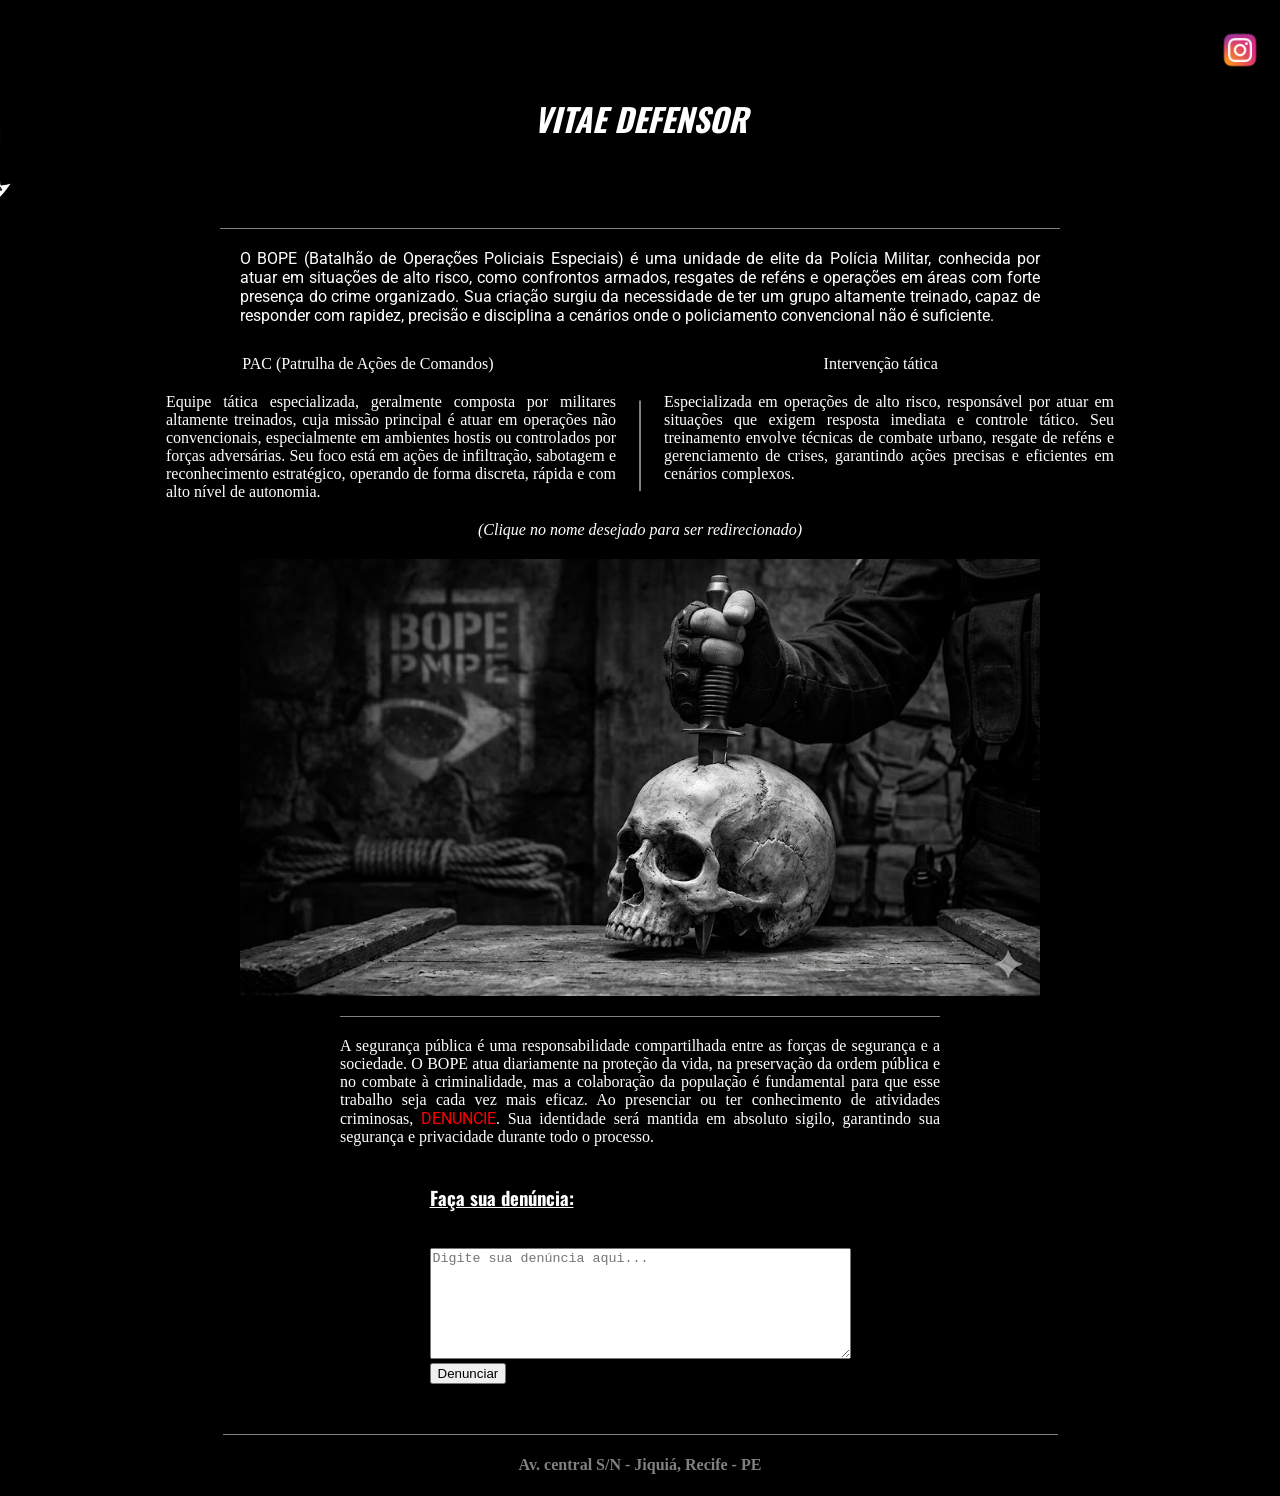
<file: index.html>
<!DOCTYPE html>
<html lang="pt-BR">
<head>
<link rel="stylesheet" href="style.css">
<link href="https://fonts.googleapis.com/css2?family=Oswald&family=Roboto&display=swap" rel="stylesheet">
<meta charset="UTF-8">
<title>Página principal - primeira página</title>
</head>

<body>
<header>
<img src="imagens/logo_bope.png" alt="Escudo_do_bope" width="150" height="200">
<h1><em>VITAE DEFENSOR</em></h1>

<div class="instagram">
    <a href="https://www.instagram.com/bopepmpe/" alt ="Instagram BOPE">
    <img src="imagens/logo_instagram.png" alt="Logo instagram">
    </a>
</div>
</header>
    
<main>
<p>O BOPE (Batalhão de Operações Policiais Especiais) 
é uma unidade de elite da Polícia Militar, conhecida por atuar em situações de alto risco, como confrontos armados, 
resgates de reféns e operações em áreas com forte presença do crime organizado. Sua criação surgiu da necessidade de ter um grupo altamente treinado,
 capaz de responder com rapidez, precisão e disciplina a cenários onde o policiamento convencional não é suficiente.</p>
<nav>
    <ul class="menu">
        <li><a href="pac.html" style="margin-right: 300px;">PAC (Patrulha de Ações de Comandos)</a></li>
        <li><a href="intervencao.html" style="margin-right: 100px;">Intervenção tática</a></li>
    </ul>
</nav>
<div class ="equipes">
<div class="pac">
<div>Equipe tática especializada, geralmente composta por militares altamente treinados, cuja
 missão principal é atuar em operações não convencionais, especialmente em ambientes hostis ou
 controlados por forças adversárias.
Seu foco está em ações de infiltração, sabotagem e reconhecimento estratégico, operando de 
forma discreta, rápida e com alto nível de autonomia.</div>
</div>
<div class ="barra">|</div>
<div class ="intervencao">
<div> Especializada em operações de alto risco, responsável por 
atuar em situações que exigem resposta imediata e controle tático. Seu treinamento envolve 
técnicas de combate urbano, resgate de reféns e gerenciamento de crises, garantindo ações 
precisas e eficientes em cenários complexos.</div>
</div>
</div>
</div>
<div class="escolha">
    <em>(Clique no nome desejado para ser redirecionado)</em>
</div>

<img class = "facanacaveira" src="imagens/imgfacanacaveira.jpg" alt="Imagem faca na caveira">


<div class="denuncia">
A segurança pública é uma responsabilidade compartilhada entre as forças de segurança e a sociedade. O BOPE atua diariamente na proteção da vida, na preservação da ordem pública e no combate à criminalidade, mas a colaboração da população é fundamental para que esse trabalho seja cada vez mais eficaz.

Ao presenciar ou ter conhecimento de atividades criminosas, <span>DENUNCIE</span>. Sua identidade será mantida em absoluto sigilo, garantindo sua segurança e privacidade durante todo o processo.
</div>
<div class="formulario">
<form action="denuncia.html" method="post">
        <label for="denuncia"><h3>Faça sua denúncia:</h3></label><br>
        <textarea id="denuncia" name="denuncia" rows="7" cols="50" placeholder="Digite sua denúncia aqui..."></textarea><br>
        <button type="submit">Denunciar</button>
    </form>
</div>
</main>

<footer>
<h4> Av. central S/N - Jiquiá, Recife - PE</h4>
</footer>
</body>
</html>
</file>
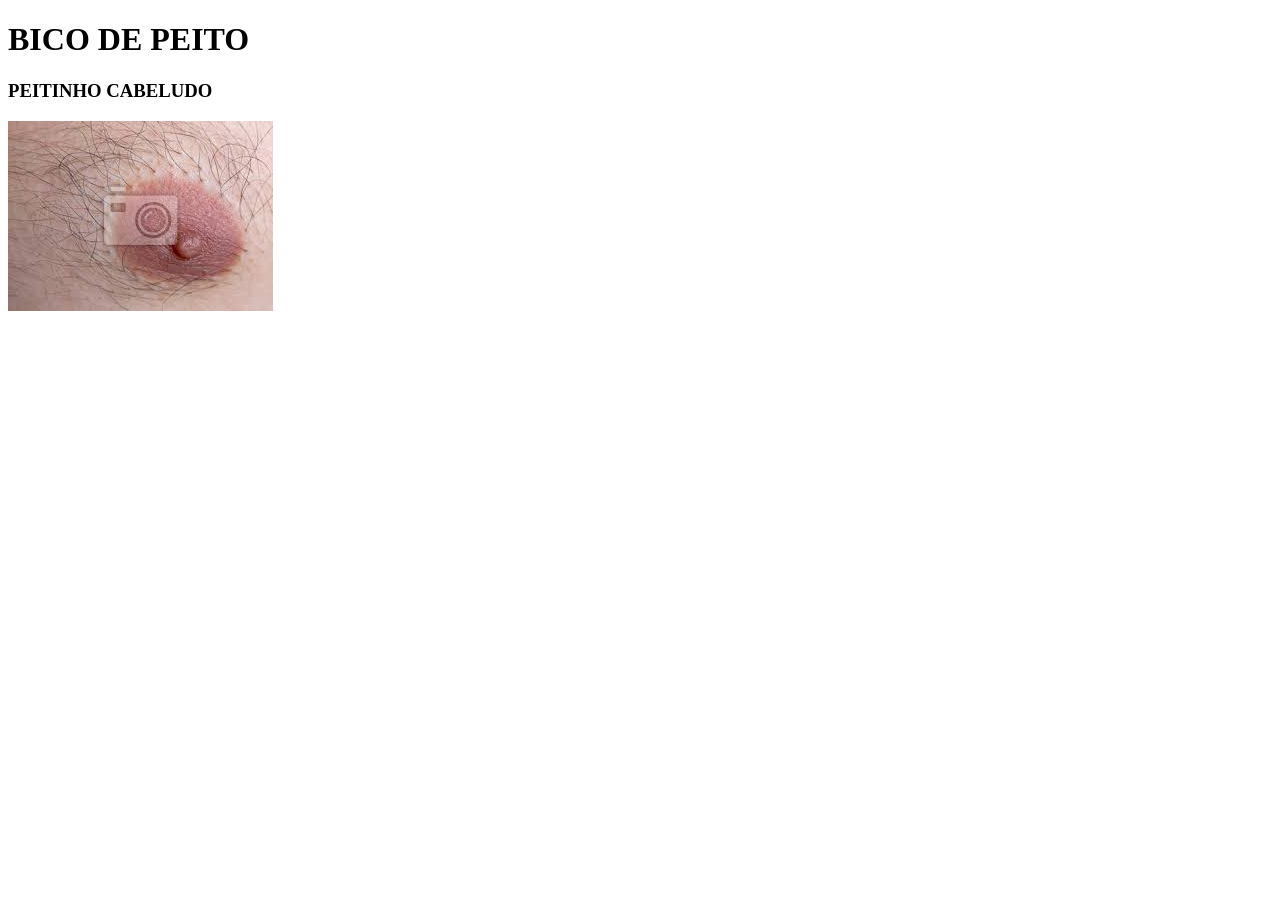
<file: OneDrive/Área de Trabalho/Faculdade/Desenvolvimento web/primeira pagina/index.html>
<!DOCTYPE html>
<html lang="pt-br">
    <head>
         <meta charset="UTF-8">
        <title>Minha primeira página</title>
    </head>
<body>
<h1> BICO DE PEITO</h1>
<h3>PEITINHO CABELUDO</h3>
<img src="BDPC.jpg">
</body>
</html>
</file>
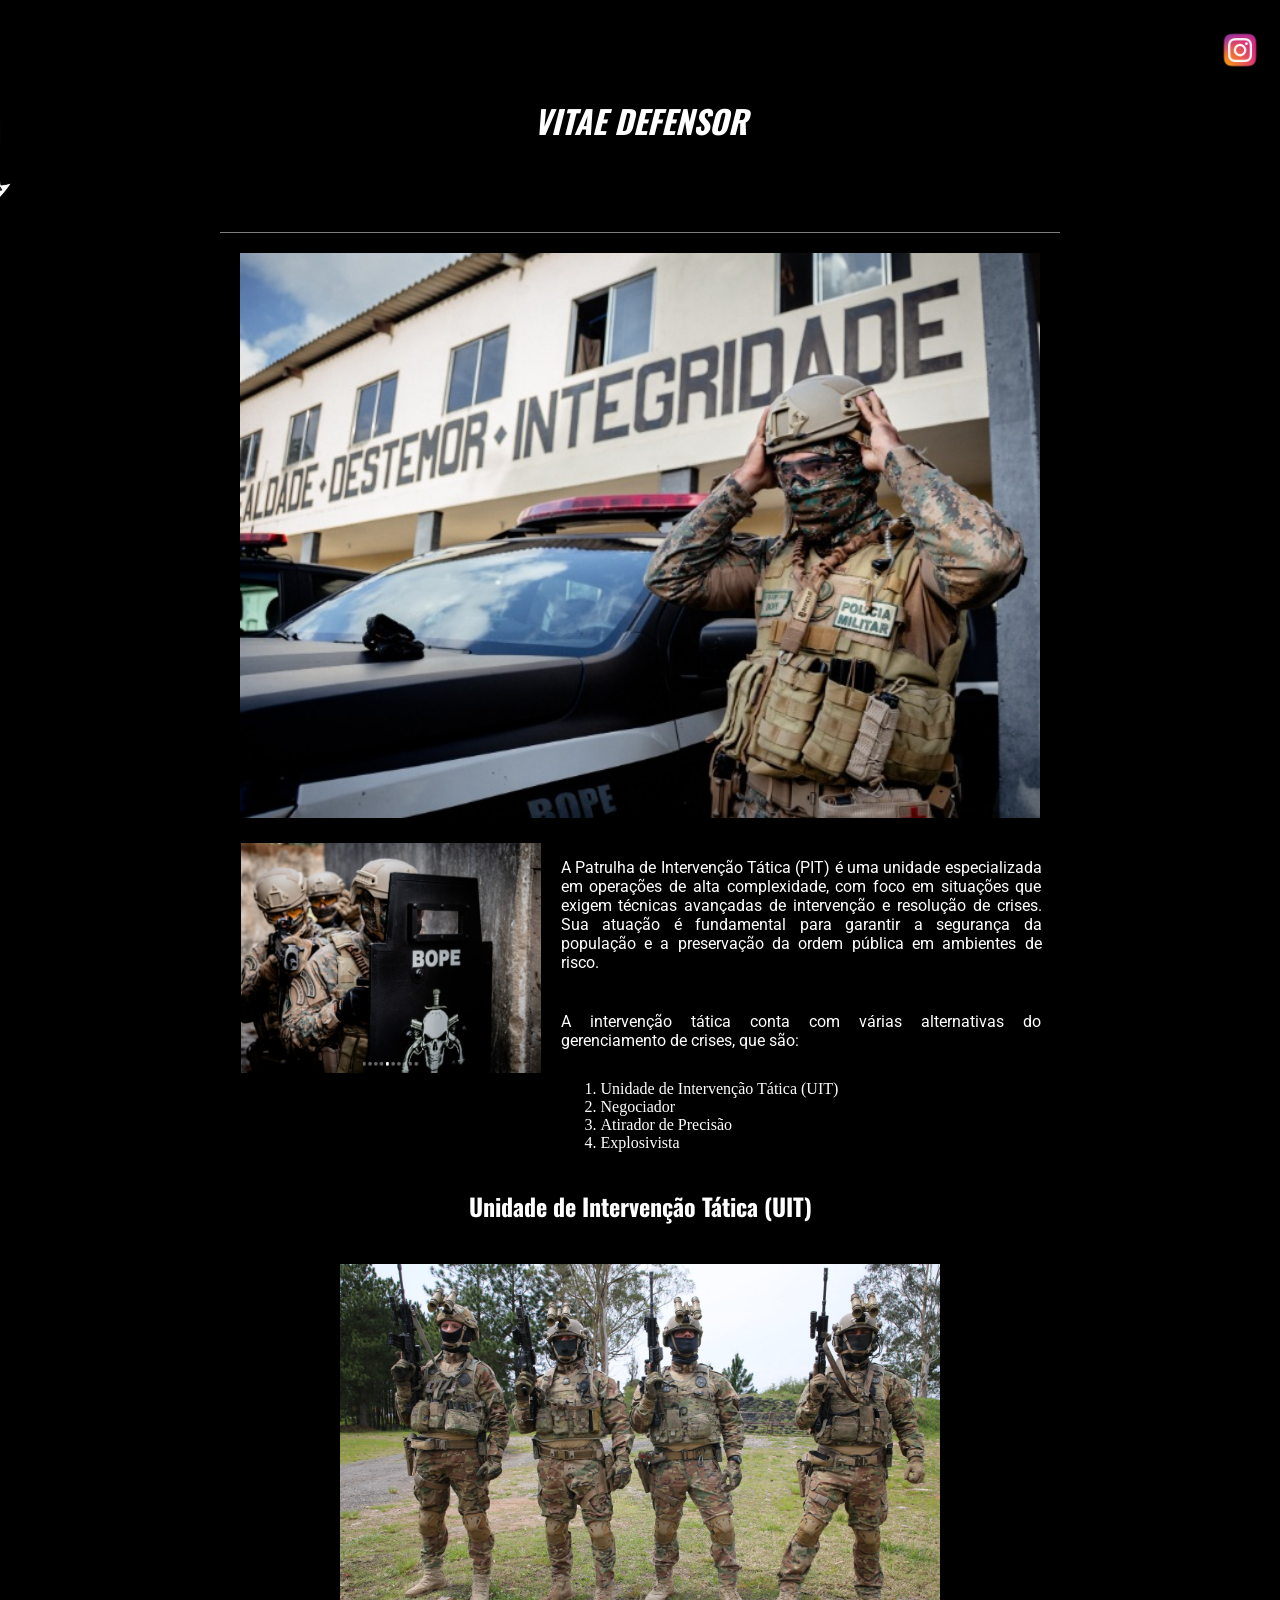
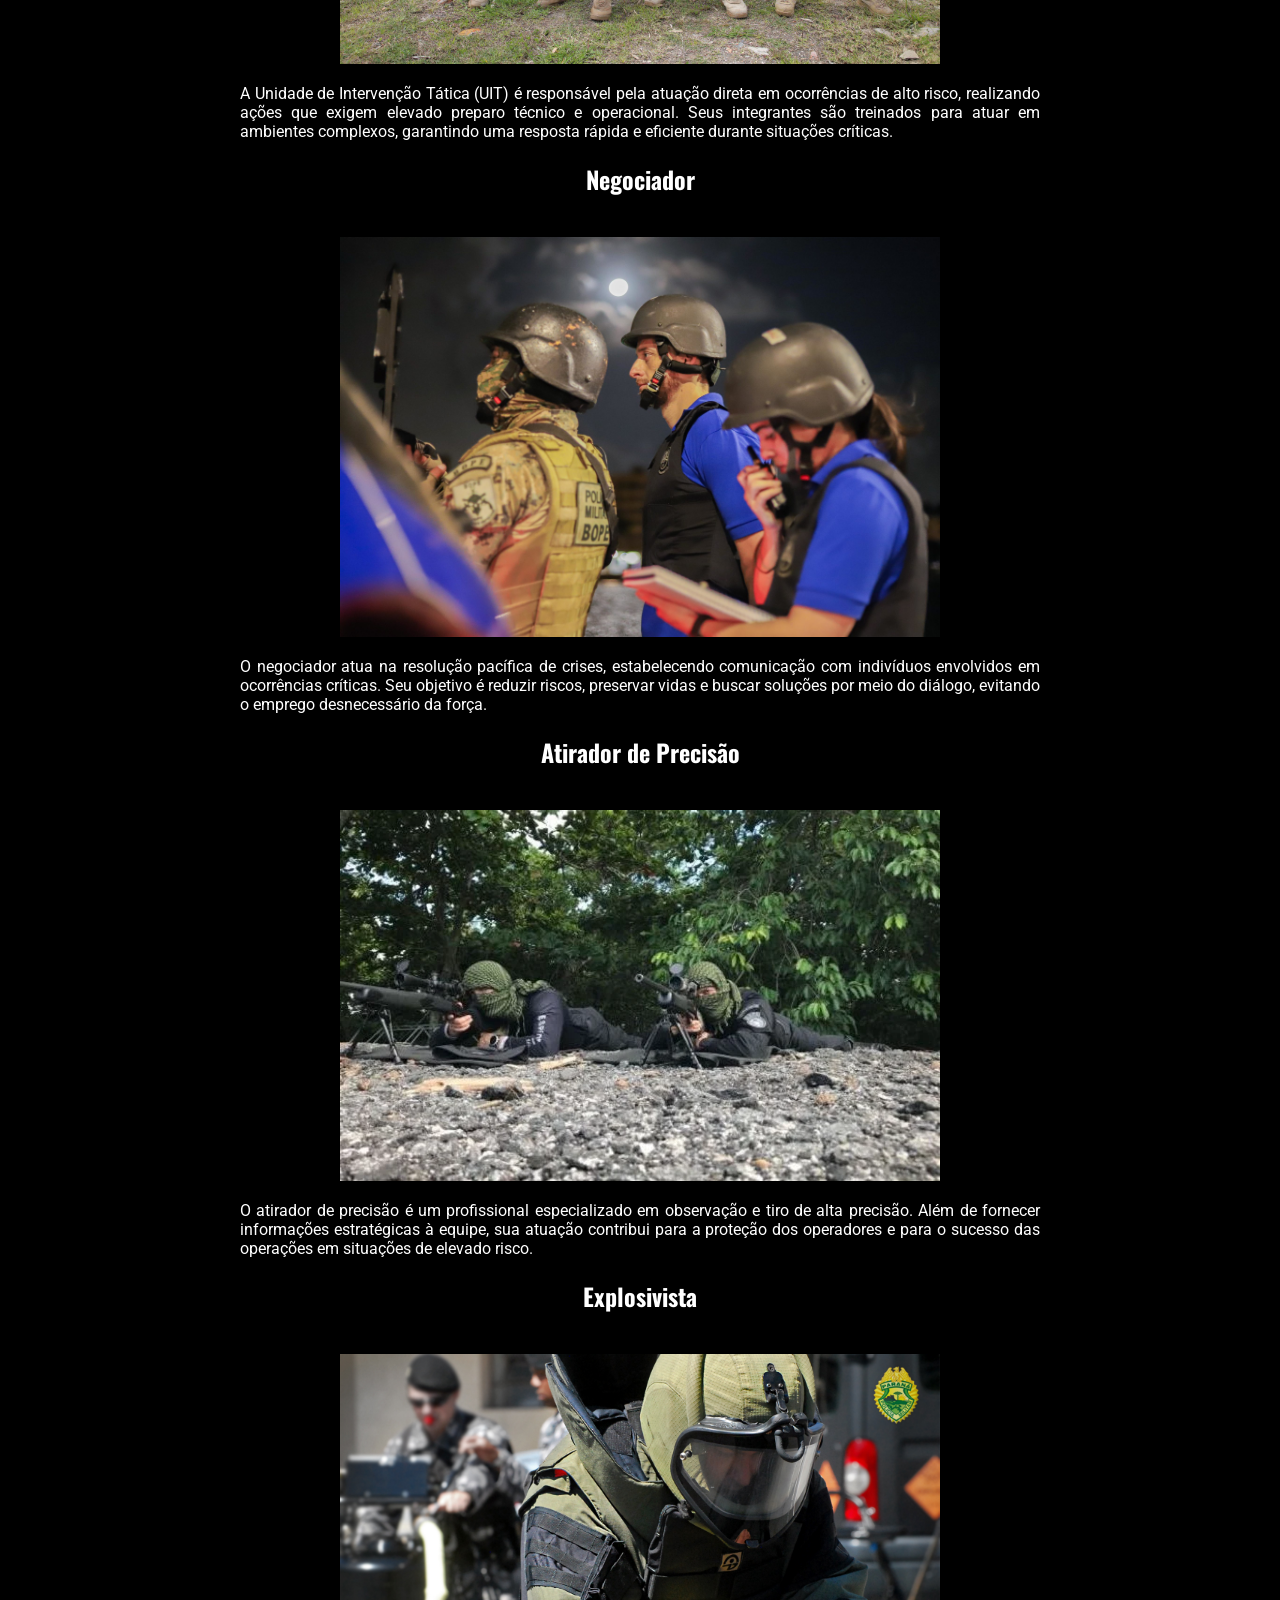
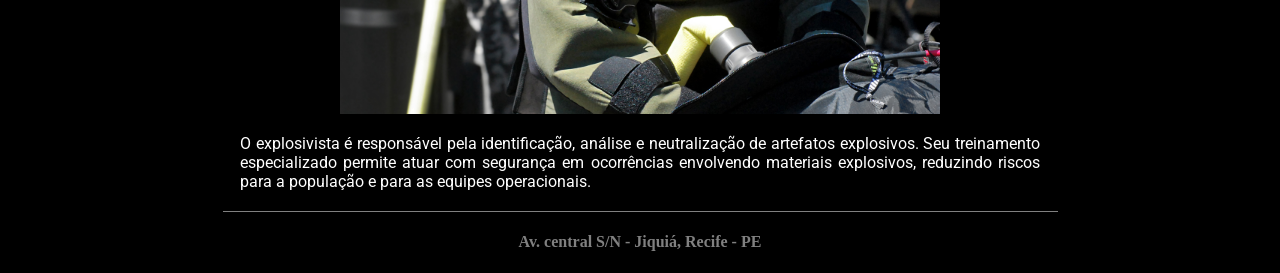
<file: intervencao.html>
<!DOCTYPE html>
<html lang="pt-BR">
<head>
<link rel="stylesheet" href="style.css">
<link href="https://fonts.googleapis.com/css2?family=Oswald&family=Roboto&display=swap" rel="stylesheet">
<meta charset="UTF-8">
<title>Intervenção tática - avaliação Desenvolvimento Web</title>
</head>

<body>
<header>
    <a href="index.html">
<img src="imagens/logo_bope.png" alt="Escudo_do_bope" width="150" height="200">
    </a>
<h1><em>VITAE DEFENSOR</em></h1>

<div class="instagram">
    <a href="https://www.instagram.com/bopepmpe/" alt ="Instagram BOPE">
    <img src="imagens/logo_instagram.png" alt="Logo instagram">
    </a>
</div>
</header>
    
<main>
    <img class="imgintervencao1" src="imagens/intervencaopag.jpg" alt="Imagem equipe intervenção tática">
    
<div class="conteudointervencao">

    <img class="imgintervencao2"
         src="imagens/uit.jpg"
         alt="Imagem equipe intervenção tática">

    <div class="textointervencao">
        <p>
            A Patrulha de Intervenção Tática (PIT) é uma unidade especializada em operações de alta complexidade,
            com foco em situações que exigem técnicas avançadas de intervenção e resolução de crises. Sua atuação é
            fundamental para garantir a segurança da população e a preservação da ordem pública em ambientes de risco.
        </p>

        <p>
            A intervenção tática conta com várias alternativas do gerenciamento de crises, que são:
        </p>

        <ol>
            <li><a href="#uit">Unidade de Intervenção Tática (UIT)</a></li>
            <li><a href="#negociador">Negociador</a></li>
            <li><a href="#atirador">Atirador de Precisão</a></li>
            <li><a href="#explosivista">Explosivista</a></li>
</ol>
    </div>

</div>
<section id="uit">
    <h2>Unidade de Intervenção Tática (UIT)</h2>
    <img class="imgtimetatico" src="imagens/Intervencao.jpg" alt="Time tático">
    <p>A Unidade de Intervenção Tática (UIT) é responsável pela atuação direta em ocorrências de alto risco, realizando ações
         que exigem elevado preparo técnico e operacional. Seus integrantes são treinados para atuar em ambientes complexos, 
         garantindo uma resposta rápida e eficiente durante situações críticas.</p>
</section>

<section id="negociador">
    <h2>Negociador</h2>
    <img class="imgnegociador" src="imagens/negociador.jpeg" alt="Negociador">
    <p>O negociador atua na resolução pacífica de crises, estabelecendo comunicação com indivíduos envolvidos em ocorrências 
        críticas. Seu objetivo é reduzir riscos, preservar vidas e buscar soluções por meio do diálogo, evitando o emprego
         desnecessário da força.</p>
</section>

<section id="atirador">
    <h2>Atirador de Precisão</h2>
    <img class="imgsniper" src="imagens/sniper.webp" alt="Atirador de precisão">
    <p>O atirador de precisão é um profissional especializado em observação e tiro de alta precisão.
         Além de fornecer informações estratégicas à equipe, sua atuação contribui para a proteção dos operadores e para o 
         sucesso das operações em situações de elevado risco.</p>
</section>

<section id="explosivista">
    <h2>Explosivista</h2>
     <img class="imgexplosivista" src="imagens/explosivista.jpg" alt="Explosivista">
    <p>O explosivista é responsável pela identificação, análise e neutralização de artefatos explosivos. Seu treinamento 
        especializado permite atuar com segurança em ocorrências envolvendo materiais explosivos, reduzindo riscos para a 
        população e para as equipes operacionais.</p>
</section>
</main>

<footer>
<h4> Av. central S/N - Jiquiá, Recife - PE</h4>
</footer>
</body>
</html>
</file>
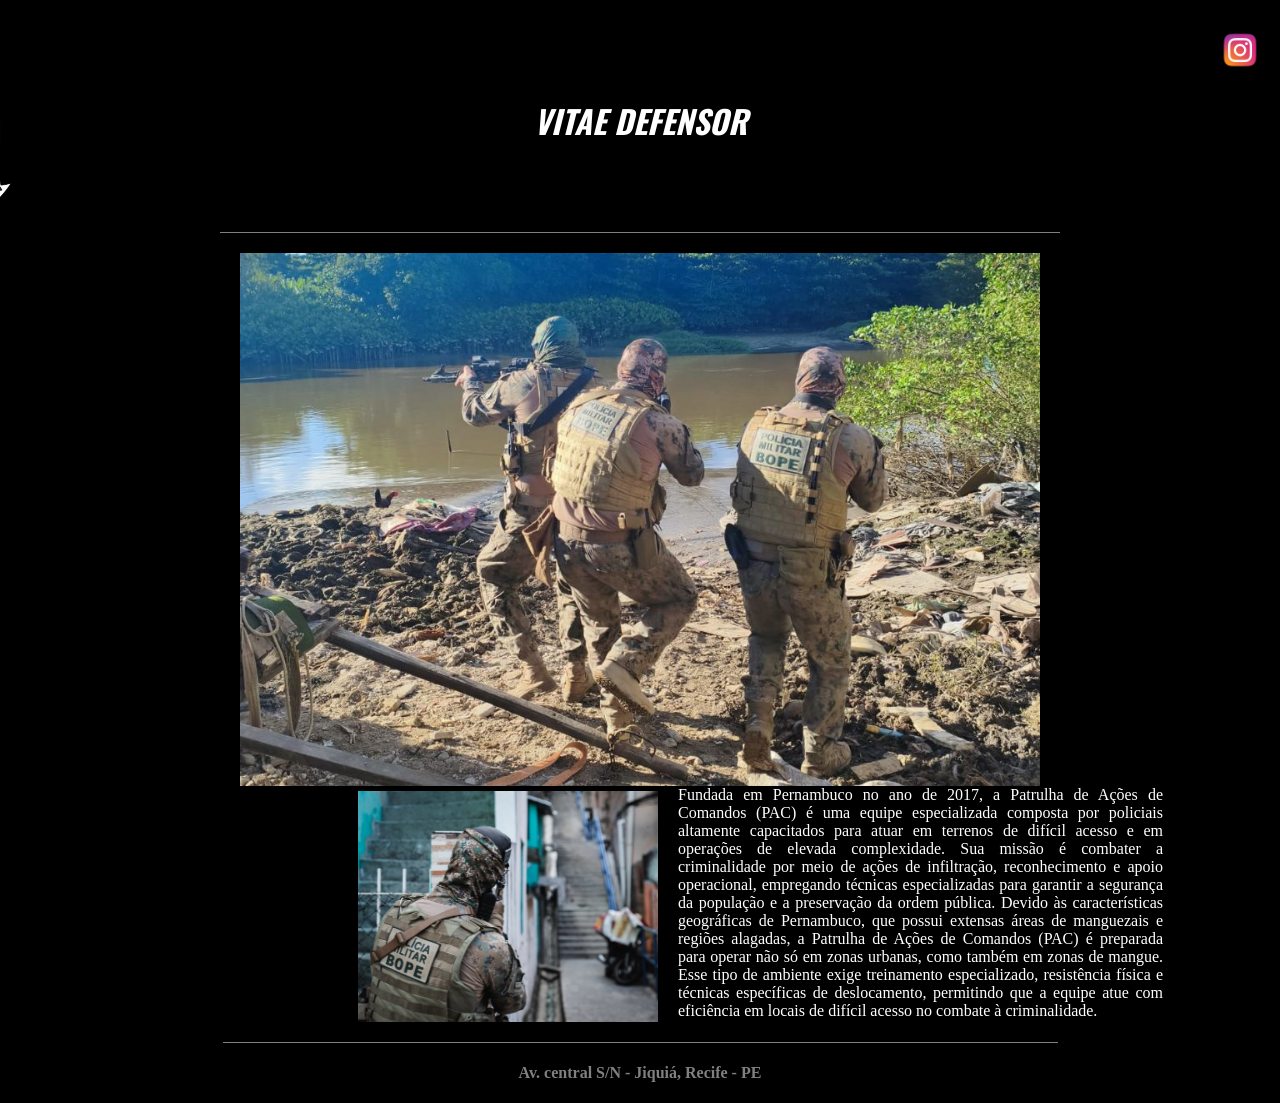
<file: pac.html>
<!DOCTYPE html>
<html lang="pt-BR">
<head>
<link rel="stylesheet" href="style.css">
<link href="https://fonts.googleapis.com/css2?family=Oswald&family=Roboto&display=swap" rel="stylesheet">
<meta charset="UTF-8">
<title>Pac - avaliação Desenvolvimento Web</title>
</head>

<body>
<header>
    <a href="index.html">
<img src="imagens/logo_bope.png" alt="Escudo_do_bope" width="150" height="200">
    </a>
<h1><em>VITAE DEFENSOR</em></h1>

<div class="instagram">
    <a href="https://www.instagram.com/bopepmpe/" alt ="Instagram BOPE">
    <img src="imagens/logo_instagram.png" alt="Logo instagram">
    </a>
</div>
</header>
    
<main>
    <img class="imgpac1" src="imagens/imagem_pac.jpg" alt="Imagem equipe pac">
<div class="textopac">
    <img class="imgpac2" src="imagens/imagem_pac2.jpg" alt="Imagem equipe pac">
    Fundada em Pernambuco no ano de 2017, a Patrulha de Ações de Comandos (PAC) é uma equipe especializada composta por 
    policiais altamente capacitados para atuar em terrenos de difícil acesso e em operações de elevada complexidade. 
    Sua missão é combater a criminalidade por meio de ações de infiltração, reconhecimento e apoio operacional, 
    empregando técnicas especializadas para garantir a segurança da população e a preservação da ordem pública.
    Devido às características geográficas de Pernambuco, que possui extensas áreas de manguezais e regiões alagadas, 
    a Patrulha de Ações de Comandos (PAC) é preparada para operar não só em zonas urbanas, como também em zonas de mangue. Esse tipo de ambiente exige treinamento
     especializado, resistência física e técnicas específicas de deslocamento, permitindo que a equipe atue com eficiência em
      locais de difícil acesso no combate à criminalidade.

    
</main>

<footer>
<h4> Av. central S/N - Jiquiá, Recife - PE</h4>
</footer>
</body>
</html>
</file>
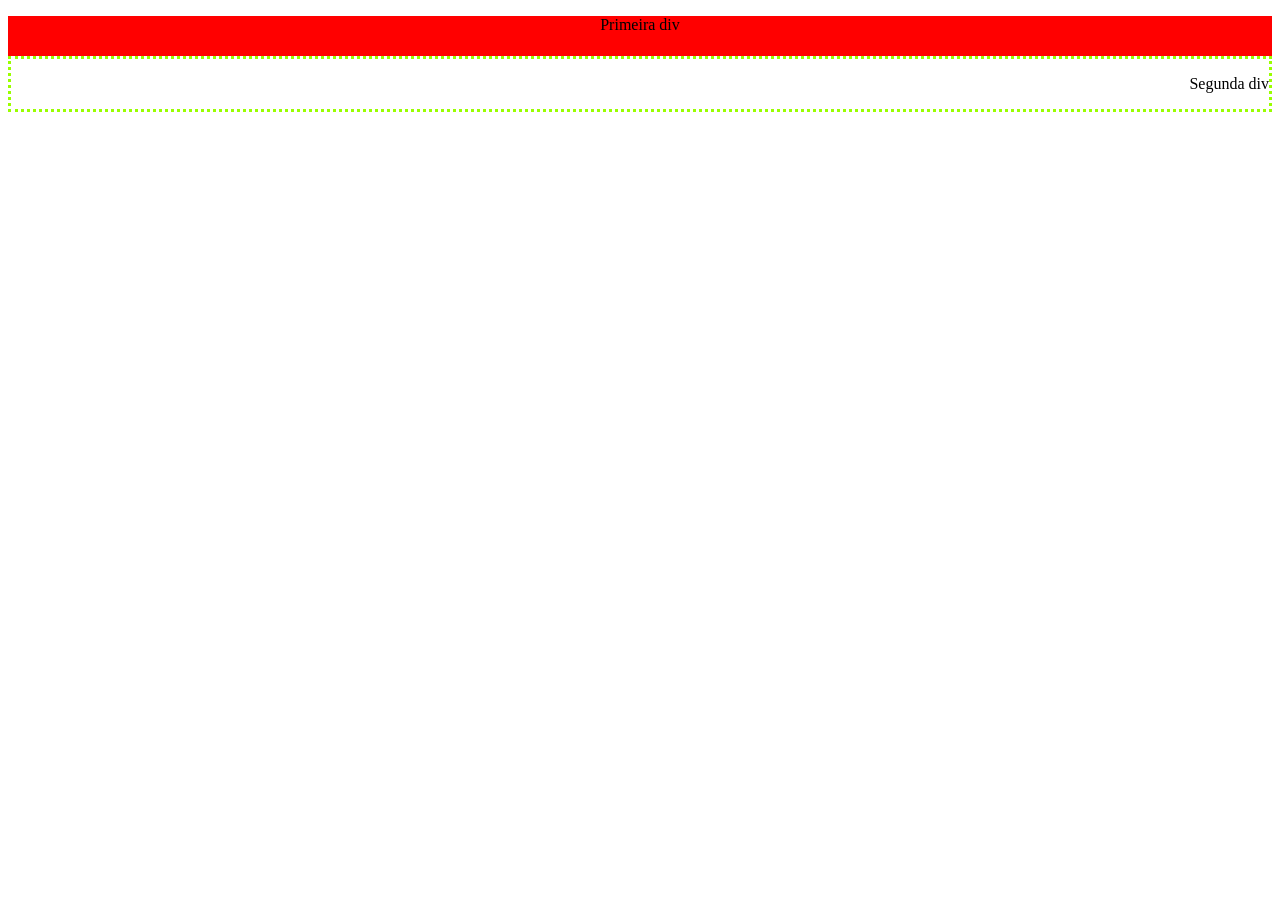
<file: OneDrive/Área de Trabalho/Faculdade/Desenvolvimento web/exercícios/div.html>
<!DOCTYPE html>
<html lang="pt-BR">
    <head>
        <meta charset="UTF-8">
        <title>Divs</title>
    </head>
    <body>
        <div style="background-color: #FF0000; text-align: center; height: 40px;"><p>Primeira div</p>
        </div>
        <div style="border: 3px dotted#9F0; text-align: right;">
            <p>Segunda div</p>
        </div>
    </body>
</html>
</file>
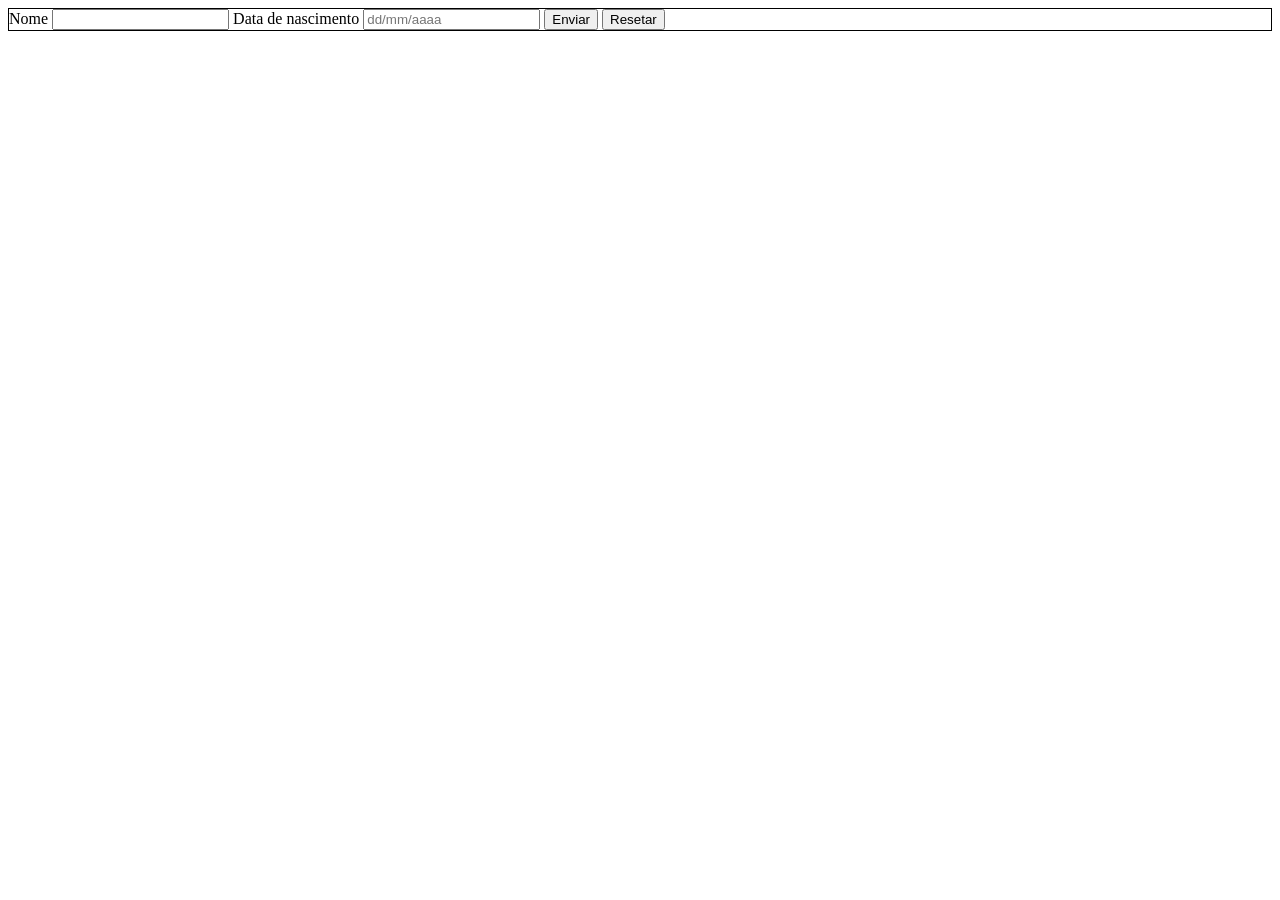
<file: OneDrive/Área de Trabalho/Faculdade/Desenvolvimento web/exercícios/exercicio_formulario.html>
<!DOCTYPE html>
<html lang="pt-BR">
<head>
    <meta charset="UTF-8">
</head>
<body>
    <form style="border: 1px solid black;">
        <label for="nome">Nome</label>
        <input type="text" id="nome" name="nome" required>

        <label for="data_nascimento">Data de nascimento</label>
        <input type="text" id="data_nascimento"
        name="data_nascimento"
        pattern="[0-9]{2}/[0-9]{2}/[0-9]{4}"
        placeholder="dd/mm/aaaa">
        <button type="submit">Enviar</button>
        <button type="reset">Resetar</button>
    </form>
</body>
</html>
</file>
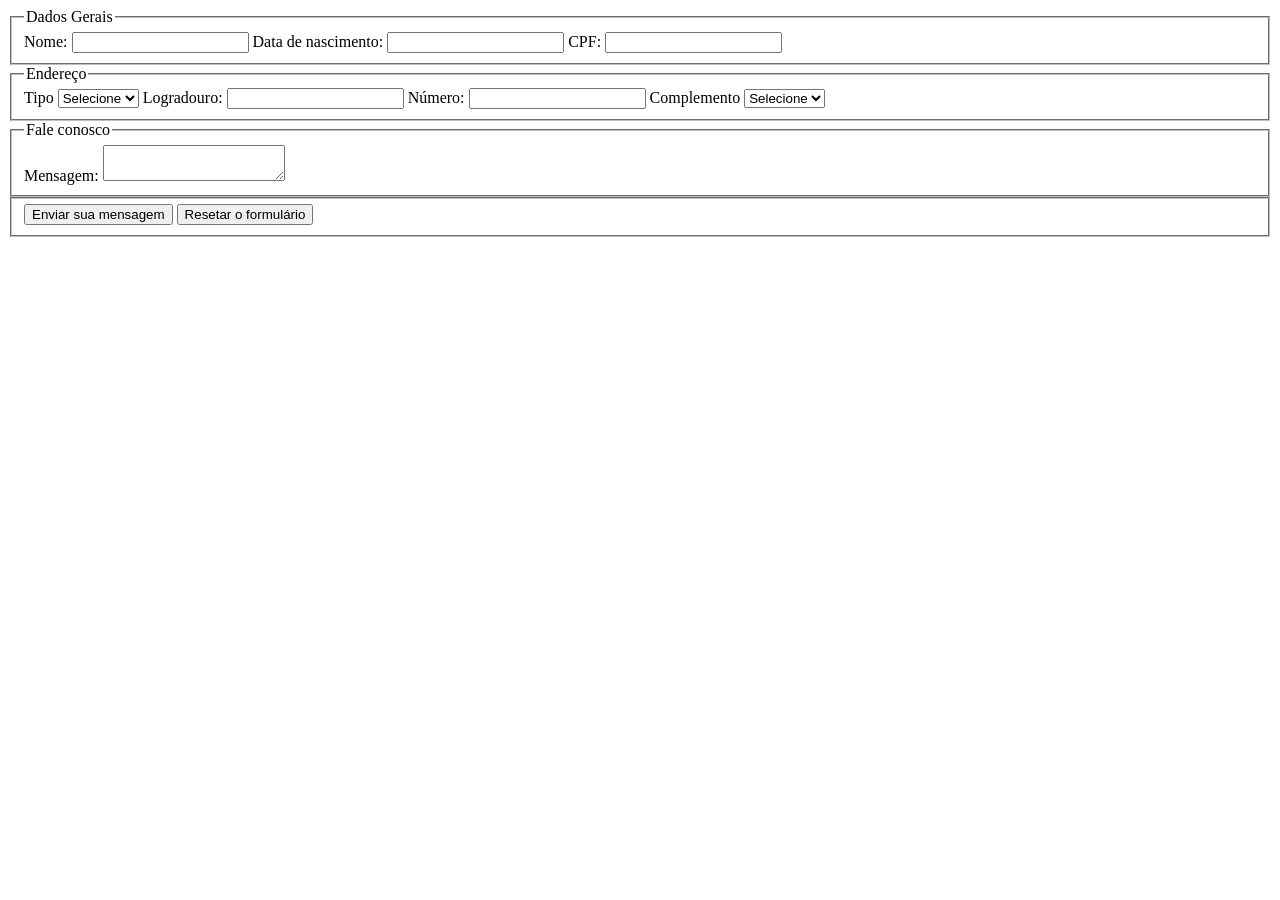
<file: OneDrive/Área de Trabalho/Faculdade/Desenvolvimento web/exercícios/exercícios formulários.html>
<!DOCTYPE html>
<html lang="pt-BR">
    <head>
        <meta charset="UTF-8">
        <title>Exercícios formulário</title>
    </head>
    <body>
        <form action="/exercícios formulários.html" method="post">
            <fieldset>
                <legend>Dados Gerais</legend>
                <label for="nome">Nome:</label>
                <input type="text" minlength="2" id="nome" />
                <label for="Data_nascimento">Data de nascimento:</label>
                <input type="text" id="Data_nascimento" />
                <label for="cpf">CPF:</label>
                <input type="cpf" minlength="11" id="cpf" />
            </fieldset>

            <fieldset>
                <legend>Endereço</legend>
                <label for="tipo_endereco">Tipo</label>
                <select id="tipo_endereco">
                    <option value="">Selecione</option>
                    <option value="">Rua</option>
                    <option value="">Estrada</option>
                    <option value="">Rodovia</option>
                    <option value="">Outros</option>
                </select>
                <label for="logradouro">Logradouro:</label>
                <input type="text" id="logradouro">
                <label for="numero">Número:</label>
                <input type="text" id="numero">
                <label for="complemento">Complemento</label>
                <select id="complemento">
                    <option value="">Selecione</option>
                    <option value="">Casa</option>
                    <option value="">Apto</option>
                    <option value="">Outros</option>
                </select>
            </fieldset>
            <fieldset>
                <legend>Fale conosco</legend>
                <label for="mensagem">Mensagem:</label>
                <textarea type="text" id="mensagem"></textarea>
            </fieldset>
            <fieldset>
                <button type="submit">Enviar sua mensagem</button>
                <button type="reset">Resetar o formulário</button>
            </fieldset>
        </form>
    </body>
</html>
</file>
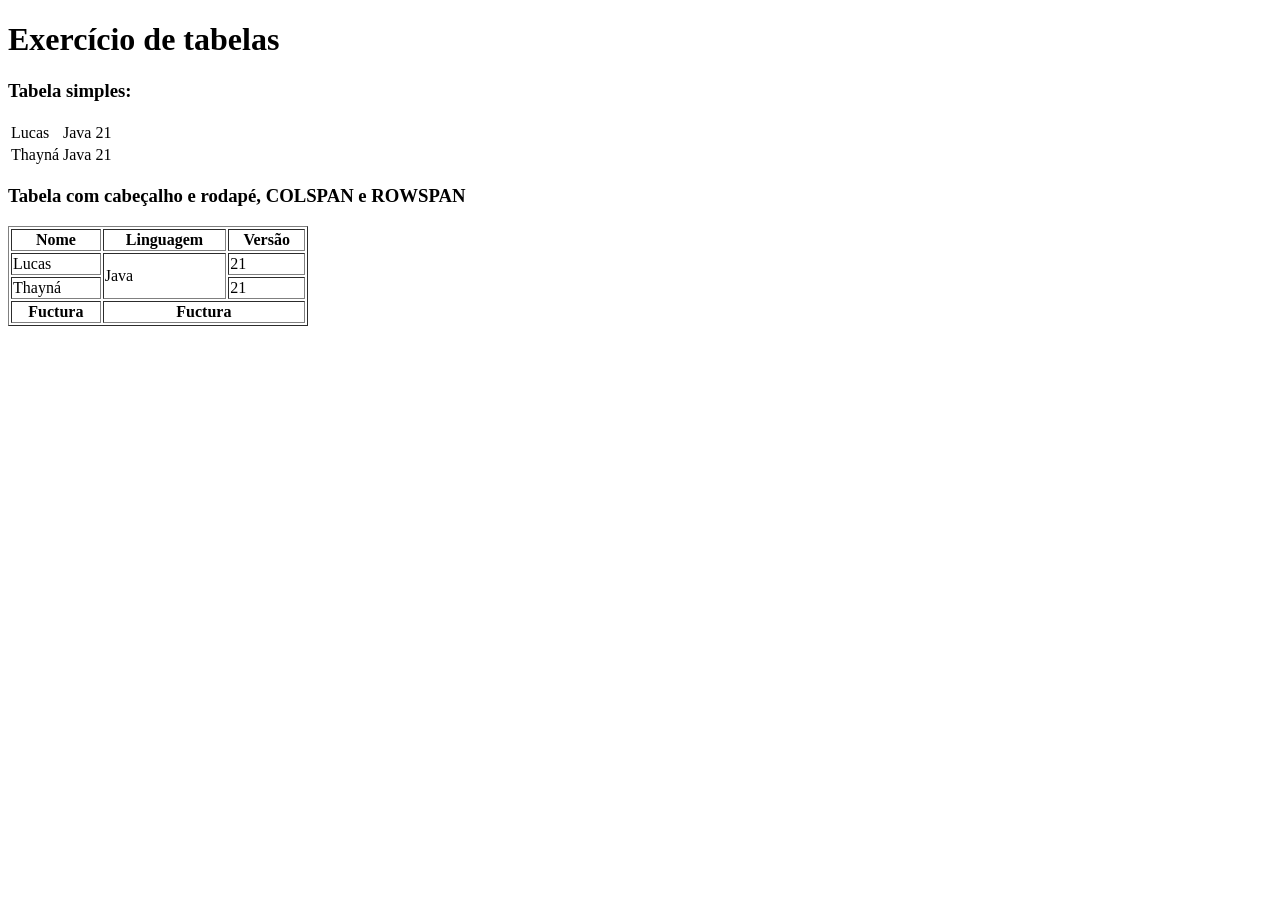
<file: OneDrive/Área de Trabalho/Faculdade/Desenvolvimento web/exercícios/Exercícios tabela.html>
<!DOCTYPE html>
<html lang="pt-BR">
<head>
	<meta charset="UTF-8">
	<title>EXERCÍCIOS TABELA</title>
</head>
<body>
<h1>Exercício de tabelas</h1>
<div>
<div>
<h3>Tabela simples:</h3>
<table>
	<tr>
		<td>Lucas</td>
		<td>Java</td>
		<td>21</td>
	</tr>
	<tr>
		<td>Thayná</td>
		<td>Java</td>
		<td>21</td>
	</td>
</table>
<div>
<div>
<h3>Tabela com cabeçalho e rodapé, COLSPAN e ROWSPAN</h3>
<table width="300" border="1">
<thead>
	<tr>
		<th>Nome</th>
		<th>Linguagem</th>
		<th>Versão</th>
	</tr>
</thead>
	<tr>
		<td>Lucas</td>
		<td rowspan="2">Java</td>
		<td>21</td>
	</tr>
	<tr>
		<td>Thayná</td>
		<td>21</td>
	</td>
	<tfoot>
	<tr>
	<th>Fuctura</th>
	<th colspan="2">Fuctura</th>
	</tr>
	</tfoot>
</table>

</body>
</html>
</file>
<file: style.css>
body {
    background-color: black;
    color: white;
}

header {
    display: flex;
    align-items: center;
    justify-content: space-between;
    padding: 10px 20px;
    border-bottom: 1px solid gray;
    max-width: 800px;
    margin: auto;
}

header h1{
    position: absolute;
    left: 50%;
    transform: translateX(-50%);
    margin: 0;
}

h1, h2, h3 {
    font-family: 'Oswald', sans-serif;
    color: white;
    text-align: center;
}

p, span{
        font-family: 'Roboto', sans-serif;
        color: white;
        text-align: justify;
        max-width: 800px;
        margin: 20px auto;
}

header img {
    width: 150px;
    margin-left: -370px;
}

.instagram {
    position: absolute;
    right: -310px;
    top: 20px;
    margin-top: 10px;
    align-items: center;
    gap: 5px;
}

.instagram img {
    width: 40px;
    height: 40px;
}

.instagram a {
    color: white;
    text-decoration: none;  
    font-style: italic;
    
}

.instagram a:hover {
    color: red;
    transition: 0.3s    ;
}



.menu {
    display: flex;
    list-style: none;
    gap: 30px;
    padding: 0;
    justify-content: center;
    margin-top: 30px;
}


.menu a {
    text-decoration: none;
    color: white;
}
.menu a:hover{
    color: #00FFCC;
    transition: 0.3s;
}

.equipes {
    display: flex;
    align-items: flex-start;
    justify-content: center;
    gap: 20px;
    max-width: 1000px;
    margin: 20px auto;
}

.pac, .intervencao {
    color: white;
    width: 45%;
    text-align: justify;
}

.barra {
    font-size: 40px;    
    color: gray;
    display: inline-block;
    transform: scaleY(2.5);
    transform-origin: center;
    padding: 20px 0;
    
}

.escolha{
    display: flex;
    align-items: center;
    justify-content: center;
    gap: 20px;
    max-width: 1000px;
    margin: 20px auto;
}

.denuncia {
    align-items: center;
    text-align: justify;
    justify-content: center;
    border-top: 1px solid gray;
    padding-top: 20px;
    gap: 20px;
    max-width: 1000px;
    margin: 20px auto;
    max-width: 600px;
}

.denuncia span{
    color: red;
}

.facanacaveira{
    display: block;
    width: 800px;
    height: auto;
    margin: auto;

}

.formulario {
    display: flex;
    justify-content: center;
    margin-top: 20px;
    padding-bottom: 50px;
}

.formulario h3 {
    text-decoration: underline;
    text-align: left;
}

.imgpac1 {
    display: block;
    width: 800px;
    height: auto;;
    margin: auto;
    padding-top: 20px;
}

.imgpac2{
    display: block;
    width: 300px;
    height: auto;;
    margin-left: 350px;
    padding-top: 5px;
}

.textopac{
    display: flex;
    text-align: justify;
    max-width: 1155px; 
    gap: 20px;
    padding-bottom: 20px;
}

.imgintervencao1 {
    display: block;
    width: 800px;
    height: auto;;
    margin: auto;
    padding-top: 20px;
}

.imgintervencao2{
    display: flex;
    width: 300px;
    height: auto;;
    margin-left: 178px;
    padding-top: 5px;
}

.conteudointervencao {
    display: flex;
    gap: 20px;
    max-width: 1155px;
    margin: 20px auto;
    align-items: flex-start;
}

.textointervencao {
    display: flex;
    flex-direction: column;
    text-align: justify;
    max-width: 481px;
}

.textointervencao ol {
    margin-top: 10px;
}

.imgtimetatico, .imgnegociador, .imgsniper ,.imgexplosivista {
    display: block;
    width: 600px;
    height: auto;;
    margin: auto;
    padding-top: 20px;
}

ol a {
    color: white;
    text-decoration: none;
}

ol a:hover {
    color:#00FFCC;
    transition: 0.3s    ;
}

footer {
    text-align: center;
    color: gray;
    margin-top: 30px;
    border-top: 1px solid gray;
    max-width: 835px;
    margin: auto;
}
</file>
